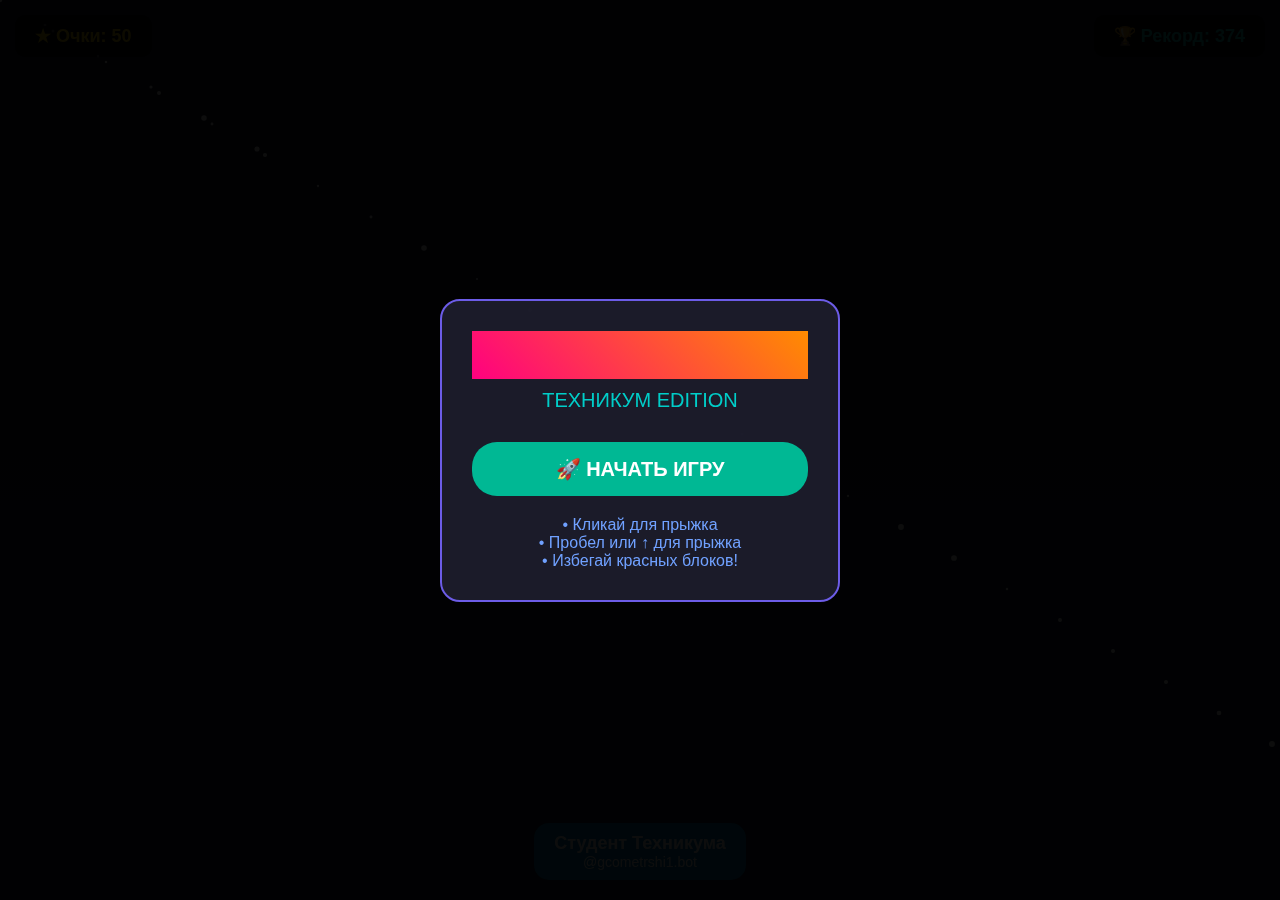
<file: index.html>
<!DOCTYPE html>
<html lang="ru">
<head>
    <meta charset="UTF-8">
    <meta name="viewport" content="width=device-width, initial-scale=1.0">
    <title>Geometry Dash - ТЕХНИКУМ</title>
    <script async 
        src="https://telegram.org/js/telegram-widget.js?22"
        data-telegram-login="@geometrishi_i_bot"
        data-size="large"
        data-auth-url="https://kamillllllllllllllllllll.github.io/geometry-dash/">
</script>
    <style>
        * { margin: 0; padding: 0; box-sizing: border-box; }
        
        body {
            font-family: 'Arial', sans-serif;
            background: #000;
            color: white;
            width: 100vw;
            height: 100vh;
            overflow: hidden;
            position: fixed;
        }
        
        #gameContainer {
            width: 100%;
            height: 100%;
            position: relative;
        }
        
        #gameCanvas {
            position: absolute;
            top: 0;
            left: 0;
            width: 100%;
            height: 100%;
            display: block;
            background: #1a1a2e;
        }
        
        #ui {
            position: absolute;
            top: 0;
            left: 0;
            right: 0;
            padding: 15px;
            display: flex;
            justify-content: space-between;
            z-index: 10;
        }
        
        #score, #highScore {
            background: rgba(0, 0, 0, 0.7);
            padding: 10px 20px;
            border-radius: 10px;
            font-size: 18px;
            font-weight: bold;
        }
        
        #score { color: #ffd700; }
        #highScore { color: #00cec9; }
        
        #menu {
            position: absolute;
            top: 0;
            left: 0;
            width: 100%;
            height: 100%;
            background: rgba(0, 0, 0, 0.95);
            display: flex;
            justify-content: center;
            align-items: center;
            z-index: 20;
        }
        
        #startScreen {
            text-align: center;
            padding: 30px;
            background: rgba(30, 30, 46, 0.9);
            border-radius: 20px;
            border: 2px solid #6c5ce7;
            max-width: 400px;
            width: 90%;
        }
        
        h1 {
            font-size: 42px;
            background: linear-gradient(45deg, #ff0080, #ff8c00);
            -webkit-text-fill-color: transparent;
            margin-bottom: 10px;
        }
        
        .subtitle {
            font-size: 20px;
            color: #00cec9;
            margin-bottom: 30px;
        }
        
        #startBtn {
            background: #00b894;
            color: white;
            border: none;
            padding: 15px 40px;
            font-size: 20px;
            border-radius: 25px;
            cursor: pointer;
            margin: 15px 0;
            font-weight: bold;
            display: block;
            width: 100%;
        }
        
        .telegramPanel {
            position: absolute;
            bottom: 20px;
            left: 0;
            right: 0;
            text-align: center;
            z-index: 15;
        }
        
        .telegramCard {
            background: rgba(0, 136, 204, 0.9);
            color: white;
            padding: 10px 20px;
            border-radius: 15px;
            display: inline-block;
        }
        
        .userName {
            font-weight: bold;
            font-size: 18px;
        }
        
        .botName {
            font-size: 14px;
        }
        
        .hidden {
            display: none !important;
        }
        
        .instructions {
            margin-top: 20px;
            color: #70a1ff;
            font-size: 16px;
        }
    </style>
</head>
<body>
    <div id="gameContainer">
        <canvas id="gameCanvas"></canvas>
        
        <div id="ui">
            <div id="score">★ Очки: 50</div>
            <div id="highScore">🏆 Рекорд: 374</div>
        </div>
        
        <div class="telegramPanel">
            <div class="telegramCard">
                <div class="userName">Студент Техникума</div>
                <div class="botName">@gcometrshi1.bot</div>
            </div>
        </div>
    </div>
    
    <div id="menu">
        <div id="startScreen">
            <h1>Geometry Dash</h1>
            <div class="subtitle">ТЕХНИКУМ EDITION</div>
            
            <button id="startBtn">🚀 НАЧАТЬ ИГРУ</button>
            
            <div class="instructions">
                <p>• Кликай для прыжка</p>
                <p>• Пробел или ↑ для прыжка</p>
                <p>• Избегай красных блоков!</p>
            </div>
        </div>
    </div>

    <script>
        // ========== ОСНОВНЫЕ ПЕРЕМЕННЫЕ ==========
        let canvas, ctx;
        let score = 50;
        let highScore = 374;
        let gameRunning = false;
        let gameOverFlag = false;
        
        // Игрок
        let player = {
            x: 150,
            y: 300,
            width: 40,
            height: 40,
            velocityY: 0,
            gravity: 0.8,
            jumpForce: -15,
            isOnGround: true
        };
        
        // Препятствия
        let obstacles = [];
        let obstacleTimer = 0;
        let gameSpeed = 5;
        
        // ========== ИНИЦИАЛИЗАЦИЯ ==========
        function initGame() {
            canvas = document.getElementById('gameCanvas');
            ctx = canvas.getContext('2d');
            
            // Устанавливаем размер
            resizeCanvas();
            window.addEventListener('resize', resizeCanvas);
            
            // Управление
            setupControls();
            
            // Начальная отрисовка
            drawBackground();
            
            console.log('✅ Игра инициализирована');
        }
        
        function resizeCanvas() {
            canvas.width = window.innerWidth;
            canvas.height = window.innerHeight;
            player.y = canvas.height - 140; // Позиция над землёй
        }
        
        function setupControls() {
            document.getElementById('startBtn').addEventListener('click', startGame);
            
            // Прыжок по клику
            canvas.addEventListener('click', function() {
                if (gameRunning && !gameOverFlag) jump();
            });
            
            // Прыжок по клавишам
            document.addEventListener('keydown', function(e) {
                if (!gameRunning || gameOverFlag) return;
                
                if (e.code === 'Space' || e.code === 'ArrowUp') {
                    jump();
                    e.preventDefault();
                }
            });
        }
        
        // ========== ИГРОВОЙ ПРОЦЕСС ==========
        function startGame() {
            console.log('🚀 Игра началась!');
            
            gameRunning = true;
            gameOverFlag = false;
            score = 0;
            obstacles = [];
            obstacleTimer = 0;
            gameSpeed = 5;
            
            // Начальная позиция игрока
            player = {
                x: 150,
                y: canvas.height - 140,
                width: 40,
                height: 40,
                velocityY: 0,
                gravity: 0.8,
                jumpForce: -15,
                isOnGround: true
            };
            
            // Скрываем меню
            document.getElementById('menu').classList.add('hidden');
            
            // Обновляем счёт
            updateScoreDisplay();
            
            // Запускаем игровой цикл
            gameLoop();
        }
        
        function jump() {
            if (player.isOnGround) {
                player.velocityY = player.jumpForce;
                player.isOnGround = false;
            }
        }
        
        function update() {
            // Физика игрока
            player.velocityY += player.gravity;
            player.y += player.velocityY;
            
            // Проверка земли
            const groundLevel = canvas.height - 100;
            if (player.y > groundLevel - player.height) {
                player.y = groundLevel - player.height;
                player.velocityY = 0;
                player.isOnGround = true;
            }
            
            // Таймер для генерации препятствий
            obstacleTimer++;
            
            // Генерация препятствий каждые 120 кадров
            if (obstacleTimer > 120) {
                createObstacle();
                obstacleTimer = 0;
                
                // Увеличиваем сложность каждые 100 очков
                if (score > 0 && score % 100 === 0) {
                    gameSpeed += 0.5;
                }
            }
            
            // Обновление препятствий
            for (let i = obstacles.length - 1; i >= 0; i--) {
                obstacles[i].x -= gameSpeed;
                
                // Если препятствие ушло за экран
                if (obstacles[i].x + obstacles[i].width < 0) {
                    obstacles.splice(i, 1);
                    score += 10;
                    updateScoreDisplay();
                    
                    // Обновление рекорда
                    if (score > highScore) {
                        highScore = score;
                        document.getElementById('highScore').textContent = '🏆 Рекорд: ' + highScore;
                    }
                }
                
                // Проверка столкновения (с запасом в 5px)
                if (checkCollision(player, obstacles[i])) {
                    gameOver();
                    return;
                }
            }
        }
        
        function createObstacle() {
            const minHeight = 40;
            const maxHeight = 80;
            const height = Math.random() * (maxHeight - minHeight) + minHeight;
            
            obstacles.push({
                x: canvas.width,
                y: canvas.height - 100 - height,
                width: 30,
                height: height,
                color: '#ff6b6b'
            });
        }
        
        function checkCollision(player, obstacle) {
            // Увеличиваем хитбокс для более лёгкого геймплея
            const padding = 5;
            
            return player.x + padding < obstacle.x + obstacle.width - padding &&
                   player.x + player.width - padding > obstacle.x + padding &&
                   player.y + padding < obstacle.y + obstacle.height - padding &&
                   player.y + player.height - padding > obstacle.y + padding;
        }
        
        function draw() {
            // Очищаем экран
            ctx.clearRect(0, 0, canvas.width, canvas.height);
            
            // Фон
            drawBackground();
            
            // Земля
            ctx.fillStyle = '#0c2461';
            ctx.fillRect(0, canvas.height - 100, canvas.width, 100);
            
            // Трава
            ctx.fillStyle = '#00b894';
            ctx.fillRect(0, canvas.height - 100, canvas.width, 5);
            
            // Игрок
            drawPlayer();
            
            // Препятствия
            drawObstacles();
            
            // Скорость игры
            ctx.fillStyle = 'rgba(255, 255, 255, 0.7)';
            ctx.font = '16px Arial';
            ctx.fillText('Скорость: ' + gameSpeed.toFixed(1) + 'x', 20, 40);
        }
        
        function drawBackground() {
            // Градиентный фон
            const gradient = ctx.createLinearGradient(0, 0, 0, canvas.height);
            gradient.addColorStop(0, '#1a1a2e');
            gradient.addColorStop(1, '#16213e');
            ctx.fillStyle = gradient;
            ctx.fillRect(0, 0, canvas.width, canvas.height);
            
            // Звёзды
            ctx.fillStyle = 'white';
            for (let i = 0; i < 30; i++) {
                const x = (i * 53) % canvas.width;
                const y = (i * 31) % (canvas.height - 150);
                const size = Math.random() * 2 + 1;
                ctx.beginPath();
                ctx.arc(x, y, size, 0, Math.PI * 2);
                ctx.fill();
            }
        }
        
        function drawPlayer() {
            // Тело игрока
            ctx.fillStyle = '#00cec9';
            ctx.fillRect(player.x, player.y, player.width, player.height);
            
            // Глаза
            ctx.fillStyle = 'white';
            ctx.fillRect(player.x + 25, player.y + 10, 8, 8);
            ctx.fillRect(player.x + 10, player.y + 10, 8, 8);
            
            // Улыбка
            ctx.beginPath();
            ctx.strokeStyle = 'white';
            ctx.lineWidth = 2;
            ctx.arc(player.x + 20, player.y + 25, 10, 0.2, Math.PI - 0.2);
            ctx.stroke();
        }
        
        function drawObstacles() {
            for (let obs of obstacles) {
                // Тело препятствия
                ctx.fillStyle = obs.color;
                ctx.fillRect(obs.x, obs.y, obs.width, obs.height);
                
                // Шипы сверху
                ctx.fillStyle = '#ff4757';
                const spikeWidth = obs.width / 3;
                for (let i = 0; i < 3; i++) {
                    ctx.beginPath();
                    ctx.moveTo(obs.x + i * spikeWidth, obs.y);
                    ctx.lineTo(obs.x + (i + 0.5) * spikeWidth, obs.y - 15);
                    ctx.lineTo(obs.x + (i + 1) * spikeWidth, obs.y);
                    ctx.closePath();
                    ctx.fill();
                }
            }
        }
        
        function gameLoop() {
            if (!gameRunning || gameOverFlag) return;
            
            update();
            draw();
            
            requestAnimationFrame(gameLoop);
        }
        
        function gameOver() {
            gameOverFlag = true;
            gameRunning = false;
            
            // Ждём немного перед показом алерта
            setTimeout(function() {
                // Обновляем рекорд
                if (score > highScore) {
                    highScore = score;
                    document.getElementById('highScore').textContent = '🏆 Рекорд: ' + highScore;
                }
                
                // Показываем результат
                const userResponse = confirm(
                    '💀 ИГРА ОКОНЧЕНА!\n\n' +
                    '★ Ваш счёт: ' + score + '\n' +
                    '🏆 Рекорд: ' + highScore + '\n\n' +
                    'OK - вернуться в меню\n' +
                    'Отмена - попробовать снова'
                );
                
                if (userResponse) {
                    // OK - показываем меню
                    document.getElementById('menu').classList.remove('hidden');
                    score = 50;
                    updateScoreDisplay();
                } else {
                    // Отмена - рестарт игры
                    startGame();
                }
            }, 100);
        }
        
        function updateScoreDisplay() {
            document.getElementById('score').textContent = '★ Очки: ' + score;
        }
        
        // ========== ЗАПУСК ==========
        window.addEventListener('load', initGame);
        
        // Для отладки
        console.log('🎮 Geometry Dash загружен');
        console.log('Используйте:');
        console.log('- Клик мыши для прыжка');
        console.log('- Пробел или Стрелка вверх для прыжка');
        
        window.game = {
            start: startGame,
            jump: jump,
            getScore: () => score,
            getHighScore: () => highScore
        };
    </script>
</body>
</html>
</file>
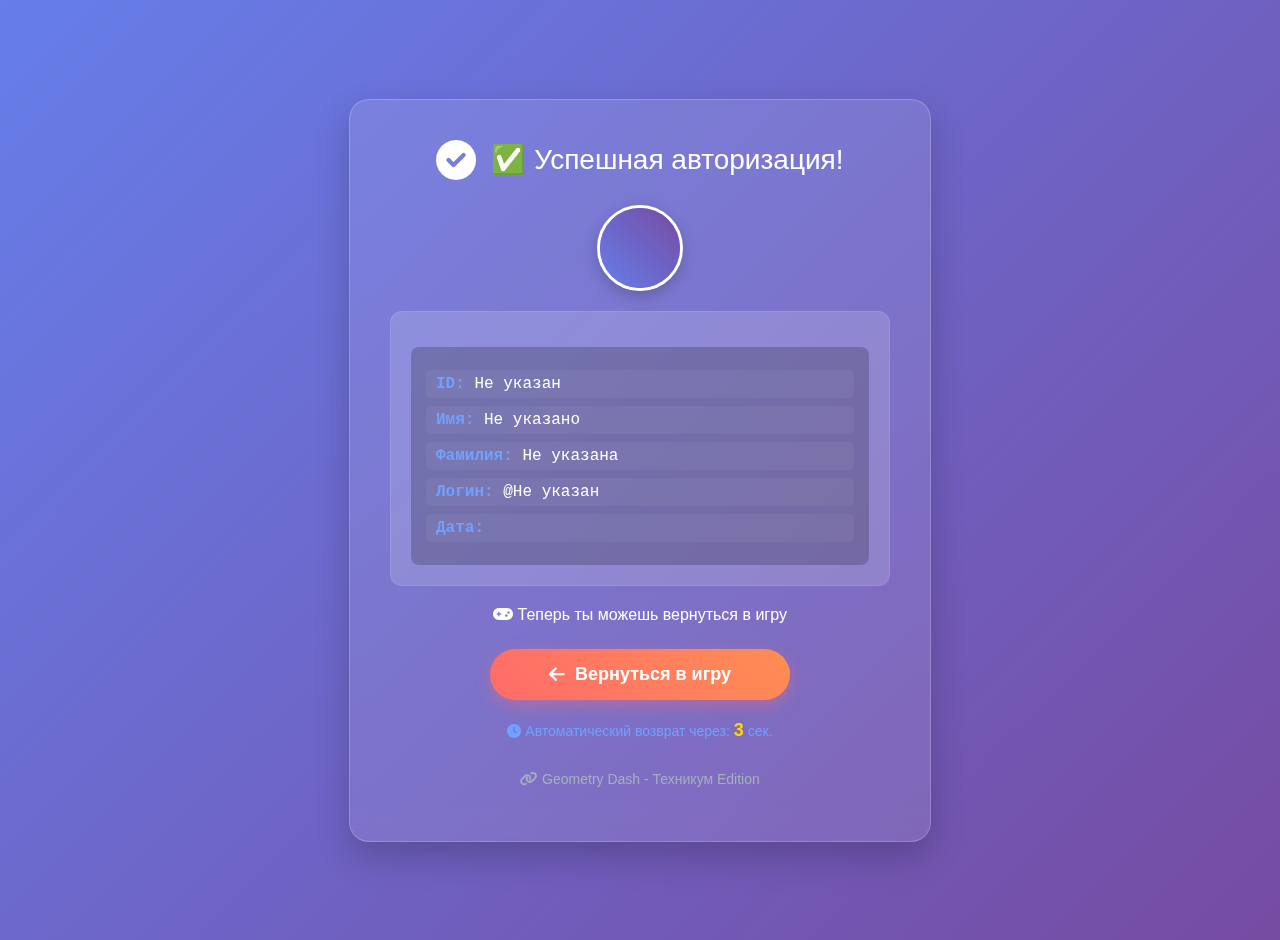
<file: auth.html>
<!DOCTYPE html>
<html lang="ru">
<head>
    <meta charset="UTF-8">
    <meta name="viewport" content="width=device-width, initial-scale=1.0">
    <title>Авторизация - Geometry Dash</title>
    <script src="https://telegram.org/js/telegram-web-app.js"></script>
 <style>
        body {
            font-family: 'Arial', sans-serif;
            display: flex;
            justify-content: center;
            align-items: center;
            min-height: 100vh;
            margin: 0;
            background: linear-gradient(135deg, #667eea 0%, #764ba2 100%);
            color: white;
            text-align: center;
            padding: 20px;
        }

        .container {
            background: rgba(255, 255, 255, 0.1);
            padding: 40px;
            border-radius: 20px;
            backdrop-filter: blur(15px);
            border: 1px solid rgba(255, 255, 255, 0.2);
            box-shadow: 0 15px 35px rgba(0, 0, 0, 0.2);
            max-width: 500px;
            width: 100%;
            animation: slideIn 0.5s ease-out;
        }

        @keyframes slideIn {
            from {
                opacity: 0;
                transform: translateY(-30px);
            }
            to {
                opacity: 1;
                transform: translateY(0);
            }
        }

        .success {
            font-size: 28px;
            margin-bottom: 25px;
            display: flex;
            align-items: center;
            justify-content: center;
            gap: 15px;
        }

        .success-icon {
            font-size: 40px;
            animation: bounce 1s infinite;
        }

        @keyframes bounce {
            0%, 100% {
                transform: translateY(0);
            }
            50% {
                transform: translateY(-10px);
            }
        }

        .user-info {
            background: rgba(255, 255, 255, 0.15);
            padding: 20px;
            border-radius: 12px;
            margin: 20px 0;
            border: 1px solid rgba(255, 255, 255, 0.1);
        }

        .user-avatar {
            width: 80px;
            height: 80px;
            border-radius: 50%;
            margin: 0 auto 15px;
            overflow: hidden;
            border: 3px solid white;
            box-shadow: 0 5px 15px rgba(0, 0, 0, 0.2);
        }

        .user-avatar img {
            width: 100%;
            height: 100%;
            object-fit: cover;
        }

        .user-name {
            font-size: 22px;
            font-weight: bold;
            margin: 10px 0;
            color: #ffd700;
        }

        .user-details {
            text-align: left;
            background: rgba(0, 0, 0, 0.2);
            padding: 15px;
            border-radius: 8px;
            margin-top: 15px;
            font-family: 'Courier New', monospace;
        }

        .user-details div {
            margin: 8px 0;
            padding: 5px 10px;
            background: rgba(255, 255, 255, 0.05);
            border-radius: 5px;
        }

        .info-label {
            color: #70a1ff;
            font-weight: bold;
        }

        button {
            background: linear-gradient(45deg, #FF6B6B, #FF8E53);
            color: white;
            border: none;
            padding: 15px 35px;
            border-radius: 50px;
            cursor: pointer;
            font-size: 18px;
            font-weight: bold;
            margin-top: 25px;
            transition: all 0.3s ease;
            box-shadow: 0 5px 15px rgba(255, 107, 107, 0.4);
            display: flex;
            align-items: center;
            justify-content: center;
            gap: 10px;
            width: 100%;
            max-width: 300px;
            margin-left: auto;
            margin-right: auto;
        }

        button:hover {
            transform: translateY(-3px);
            box-shadow: 0 8px 20px rgba(255, 107, 107, 0.6);
            background: linear-gradient(45deg, #FF5252, #FF7E47);
        }

        button:active {
            transform: translateY(1px);
        }

        .game-link {
            margin-top: 30px;
            color: #a4b0be;
            font-size: 14px;
        }

        .loading {
            display: none;
            margin-top: 15px;
        }

        .spinner {
            border: 3px solid rgba(255, 255, 255, 0.3);
            border-radius: 50%;
            border-top: 3px solid white;
            width: 30px;
            height: 30px;
            animation: spin 1s linear infinite;
            margin: 0 auto;
        }

        @keyframes spin {
            0% { transform: rotate(0deg); }
            100% { transform: rotate(360deg); }
        }

        .auto-close {
            margin-top: 20px;
            color: #70a1ff;
            font-size: 14px;
        }

        .countdown {
            font-weight: bold;
            color: #ffd700;
            font-size: 18px;
        }

        /* Мобильная адаптация */
        @media (max-width: 600px) {
            .container {
                padding: 25px;
                margin: 10px;
            }
            
            .success {
                font-size: 22px;
                flex-direction: column;
            }
            
            .user-name {
                font-size: 20px;
            }
            
            button {
                padding: 12px 25px;
                font-size: 16px;
            }
        }

        /* Анимация успеха */
        .confetti {
            position: fixed;
            width: 10px;
            height: 10px;
            background: #ffd700;
            top: 0;
            opacity: 0;
        }

        @keyframes confettiRain {
            0% {
                opacity: 1;
                top: -100px;
                transform: rotate(0deg);
            }
            100% {
                opacity: 0;
                top: 100vh;
                transform: rotate(360deg);
            }
        }
    </style>
    <link rel="stylesheet" href="https://cdnjs.cloudflare.com/ajax/libs/font-awesome/6.0.0/css/all.min.css">
</head>
<body>
    <div class="container">
        <div class="success">
            <i class="fas fa-check-circle success-icon"></i>
            <span>✅ Успешная авторизация!</span>
        </div>
        
        <div class="user-avatar" id="userAvatar">
            <!-- Аватар будет загружен динамически -->
        </div>
        
        <div class="user-info">
            <div class="user-name" id="userName"></div>
            <div class="user-details">
                <div><span class="info-label">ID:</span> <span id="userId"></span></div>
                <div><span class="info-label">Имя:</span> <span id="userFirstName"></span></div>
                <div><span class="info-label">Фамилия:</span> <span id="userLastName"></span></div>
                <div><span class="info-label">Логин:</span> <span id="userUsername"></span></div>
                <div><span class="info-label">Дата:</span> <span id="authDate"></span></div>
            </div>
        </div>
        
        <p style="margin: 20px 0; font-size: 16px;">
            <i class="fas fa-gamepad"></i> Теперь ты можешь вернуться в игру
        </p>
        
        <button onclick="closeAuth()" id="returnBtn">
            <i class="fas fa-arrow-left"></i> Вернуться в игру
        </button>
        
        <div class="loading" id="loading">
            <div class="spinner"></div>
            <p style="margin-top: 10px;">Возвращаемся в игру...</p>
        </div>
        
        <div class="auto-close">
            <p><i class="fas fa-clock"></i> Автоматический возврат через: <span class="countdown" id="countdown">3</span> сек.</p>
        </div>
        
        <div class="game-link">
            <p><i class="fas fa-link"></i> Geometry Dash - Техникум Edition</p>
        </div>
    </div>

    <script>
        // Парсим параметры URL
        const urlParams = new URLSearchParams(window.location.search);
        const userData = {
            id: urlParams.get('id'),
            first_name: decodeURIComponent(urlParams.get('first_name') || ''),
            last_name: decodeURIComponent(urlParams.get('last_name') || ''),
            username: urlParams.get('username') || 'Не указан',
            photo_url: urlParams.get('photo_url'),
            auth_date: urlParams.get('auth_date'),
            hash: urlParams.get('hash')
        };

        // Отображаем информацию пользователя
        function displayUserInfo() {
            // Имя пользователя
            let fullName = userData.first_name;
            if (userData.last_name) {
                fullName += ' ' + userData.last_name;
            }
            document.getElementById('userName').textContent = fullName;
            
            // ID пользователя
            document.getElementById('userId').textContent = userData.id || 'Не указан';
            
            // Имя и фамилия
            document.getElementById('userFirstName').textContent = userData.first_name || 'Не указано';
            document.getElementById('userLastName').textContent = userData.last_name || 'Не указана';
            
            // Логин
            document.getElementById('userUsername').textContent = '@' + (userData.username || 'нет_логина');
            
            // Дата авторизации
            if (userData.auth_date) {
                const date = new Date(parseInt(userData.auth_date) * 1000);
                document.getElementById('authDate').textContent = 
                    date.toLocaleDateString('ru-RU') + ' ' + date.toLocaleTimeString('ru-RU');
            }
            
            // Аватар
            const avatarContainer = document.getElementById('userAvatar');
            if (userData.photo_url) {
                avatarContainer.innerHTML = `<img src="${userData.photo_url}" alt="Аватар" onerror="this.src='https://ui-avatars.com/api/?name=${encodeURIComponent(fullName)}&background=667eea&color=fff'">`;
            } else {
                // Генерация аватара по имени
                const initials = (userData.first_name?.[0] || '') + (userData.last_name?.[0] || '');
                avatarContainer.innerHTML = `
                    <div style="width: 100%; height: 100%; background: linear-gradient(45deg, #667eea, #764ba2); 
                                display: flex; align-items: center; justify-content: center; font-size: 32px; font-weight: bold;">
                        ${initials}
                    </div>
                `;
            }
        }

        // Функция для создания конфетти
        function createConfetti() {
            const colors = ['#FF6B6B', '#4ECDC4', '#FFD166', '#06D6A0', '#118AB2', '#EF476F'];
            for (let i = 0; i < 50; i++) {
                const confetti = document.createElement('div');
                confetti.className = 'confetti';
                confetti.style.left = Math.random() * 100 + 'vw';
                confetti.style.background = colors[Math.floor(Math.random() * colors.length)];
                confetti.style.width = Math.random() * 10 + 5 + 'px';
                confetti.style.height = Math.random() * 10 + 5 + 'px';
                confetti.style.animation = `confettiRain ${Math.random() * 3 + 2}s linear forwards`;
                document.body.appendChild(confetti);
                
                // Удаляем конфетти после анимации
                setTimeout(() => confetti.remove(), 5000);
            }
        }

        // Функция закрытия окна авторизации
        function closeAuth() {
            try {
                // Показываем загрузку
                document.getElementById('returnBtn').style.display = 'none';
                document.getElementById('loading').style.display = 'block';
                
                // Сохраняем данные пользователя в localStorage основной игры
                if (window.opener) {
                    // Отправляем данные в родительское окно (игру)
                    window.opener.postMessage({
                        type: 'TELEGRAM_AUTH_SUCCESS',
                        userData: userData
                    }, '*');
                    
                    // Сохраняем в localStorage родительского окна
                    try {
                        window.opener.localStorage.setItem('tg_user', JSON.stringify(userData));
                    } catch (e) {
                        console.log('Не удалось сохранить в localStorage родительского окна:', e);
                    }
                    
                    // Закрываем окно через 1 секунду
                    setTimeout(() => {
                        window.close();
                    }, 1000);
                    
                } else if (window.Telegram && Telegram.WebApp) {
                    // Если открыто в Telegram WebApp
                    Telegram.WebApp.sendData(JSON.stringify({
                        action: 'telegram_login',
                        user: userData
                    }));
                    
                    // Закрываем WebApp
                    setTimeout(() => {
                        Telegram.WebApp.close();
                    }, 1000);
                    
                } else {
                    // Для обычного браузера - возвращаемся назад
                    setTimeout(() => {
                        window.history.back();
                    }, 1000);
                }
                
            } catch (error) {
                console.log('Ошибка при закрытии:', error);
                
                // Fallback: просто возвращаемся назад
                setTimeout(() => {
                    window.history.back();
                }, 1000);
            }
        }

        // Таймер автоматического закрытия
        function startAutoCloseTimer() {
            let seconds = 3;
            const countdownElement = document.getElementById('countdown');
            const timerInterval = setInterval(() => {
                seconds--;
                countdownElement.textContent = seconds;
                
                if (seconds <= 0) {
                    clearInterval(timerInterval);
                    closeAuth();
                }
            }, 1000);
        }

        // Инициализация при загрузке страницы
        document.addEventListener('DOMContentLoaded', function() {
            // Отображаем информацию пользователя
            displayUserInfo();
            
            // Создаем конфетти для праздничного эффекта
            createConfetti();
            
            // Запускаем таймер автоматического закрытия
            startAutoCloseTimer();
            
            // Сохраняем данные в localStorage текущего окна
            try {
                localStorage.setItem('tg_user', JSON.stringify(userData));
                console.log('Данные пользователя сохранены в localStorage');
            } catch (e) {
                console.log('Не удалось сохранить в localStorage:', e);
            }
            
            // Логируем данные для отладки
            console.log('Данные пользователя:', userData);
        });

        // Обработка нажатия клавиши Escape
        document.addEventListener('keydown', function(event) {
            if (event.key === 'Escape') {
                closeAuth();
            }
        });
    </script>
</body>
</html>
</file>
